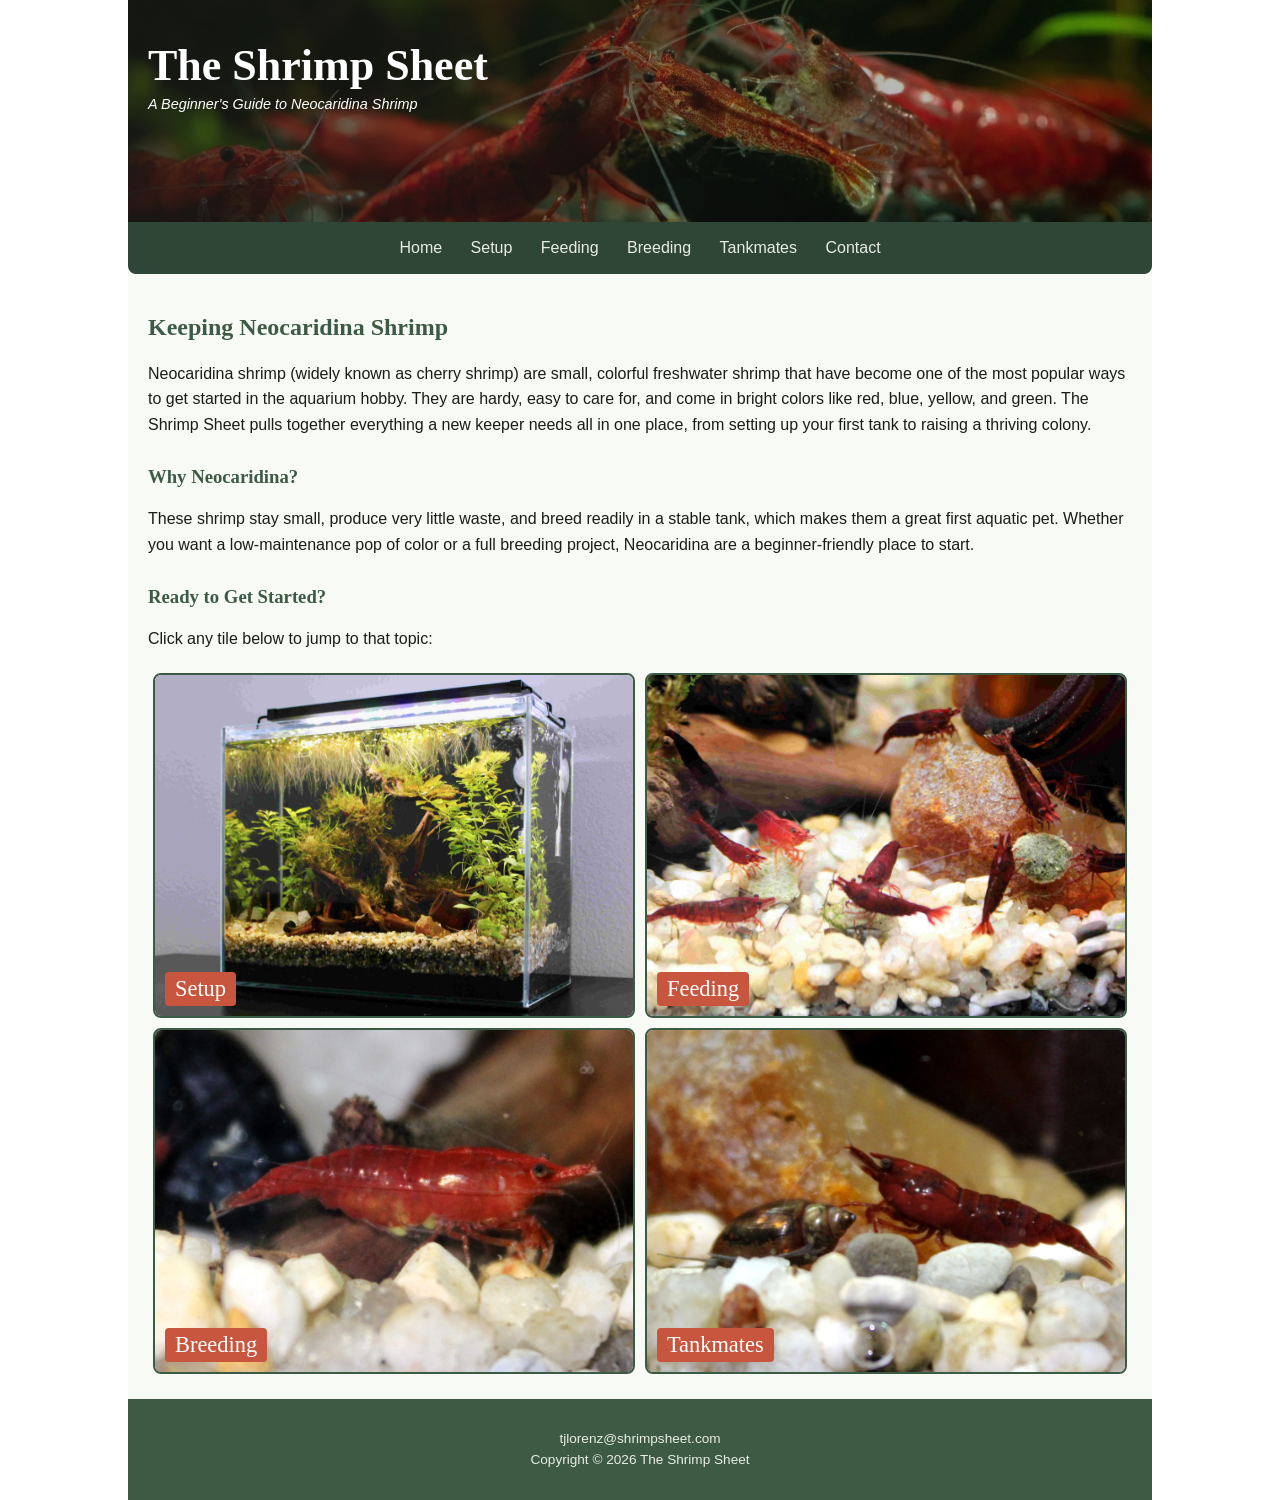
<file: index.html>
<!doctype html>
<html lang="en">
  <head>
    <meta charset="utf-8" />
    <meta name="viewport" content="width=device-width, initial-scale=1.0" />
    <title>The Shrimp Sheet :: Home</title>
    <meta
      name="description"
      content="A beginner's guide to keeping Neocaridina freshwater shrimp."
    />
    <link rel="stylesheet" href="shrimpsheet.css" />
  </head>
  <body>
    <div id="wrapper">
      <header id="hero-header">
        <h1>The Shrimp Sheet</h1>
        <p class="tagline">A Beginner's Guide to Neocaridina Shrimp</p>
      </header>

      <nav>
        <a href="index.html">Home</a>
        <a href="setup.html">Setup</a>
        <a href="feeding.html">Feeding</a>
        <a href="breeding.html">Breeding</a>
        <a href="tankmates.html">Tankmates</a>
        <a href="contact.html">Contact</a>
      </nav>

      <main>
        <h2>Keeping Neocaridina Shrimp</h2>
        <p>
          Neocaridina shrimp (widely known as cherry shrimp) are small, colorful
          freshwater shrimp that have become one of the most popular ways to get
          started in the aquarium hobby. They are hardy, easy to care for, and
          come in bright colors like red, blue, yellow, and green. The Shrimp
          Sheet pulls together everything a new keeper needs all in one place,
          from setting up your first tank to raising a thriving colony.
        </p>

        <h3>Why Neocaridina?</h3>
        <p>
          These shrimp stay small, produce very little waste, and breed readily
          in a stable tank, which makes them a great first aquatic pet. Whether
          you want a low-maintenance pop of color or a full breeding project,
          Neocaridina are a beginner-friendly place to start.
        </p>

        <h3>Ready to Get Started?</h3>
        <p>Click any tile below to jump to that topic:</p>
        <div id="tiles">
          <a href="setup.html" class="tile">
            <span class="tile-img">
              <img
                src="tile-setup.jpg"
                alt="Aquarium setup with plants, hardscape, substrate, light and filter"
              />
              <span class="tile-label">Setup</span>
            </span>
          </a>

          <a href="feeding.html" class="tile">
            <span class="tile-img">
              <img
                src="tile-feeding.jpg"
                alt="Shrimp feeding on algae wafers"
              />
              <span class="tile-label">Feeding</span>
            </span>
          </a>

          <a href="breeding.html" class="tile">
            <span class="tile-img">
              <img
                src="tile-breeding.jpg"
                alt="A female shrimp carrying eggs"
              />
              <span class="tile-label">Breeding</span>
            </span>
          </a>

          <a href="tankmates.html" class="tile">
            <span class="tile-img">
              <img
                src="tile-tankmates.jpg"
                alt="A snail beside shrimp in a planted tank"
              />
              <span class="tile-label">Tankmates</span>
            </span>
          </a>
        </div>
      </main>
      <footer>
        <p>
          tjlorenz@shrimpsheet.com<br />
          Copyright &copy; 2026 The Shrimp Sheet
        </p>
      </footer>
    </div>
  </body>
</html>
</file>
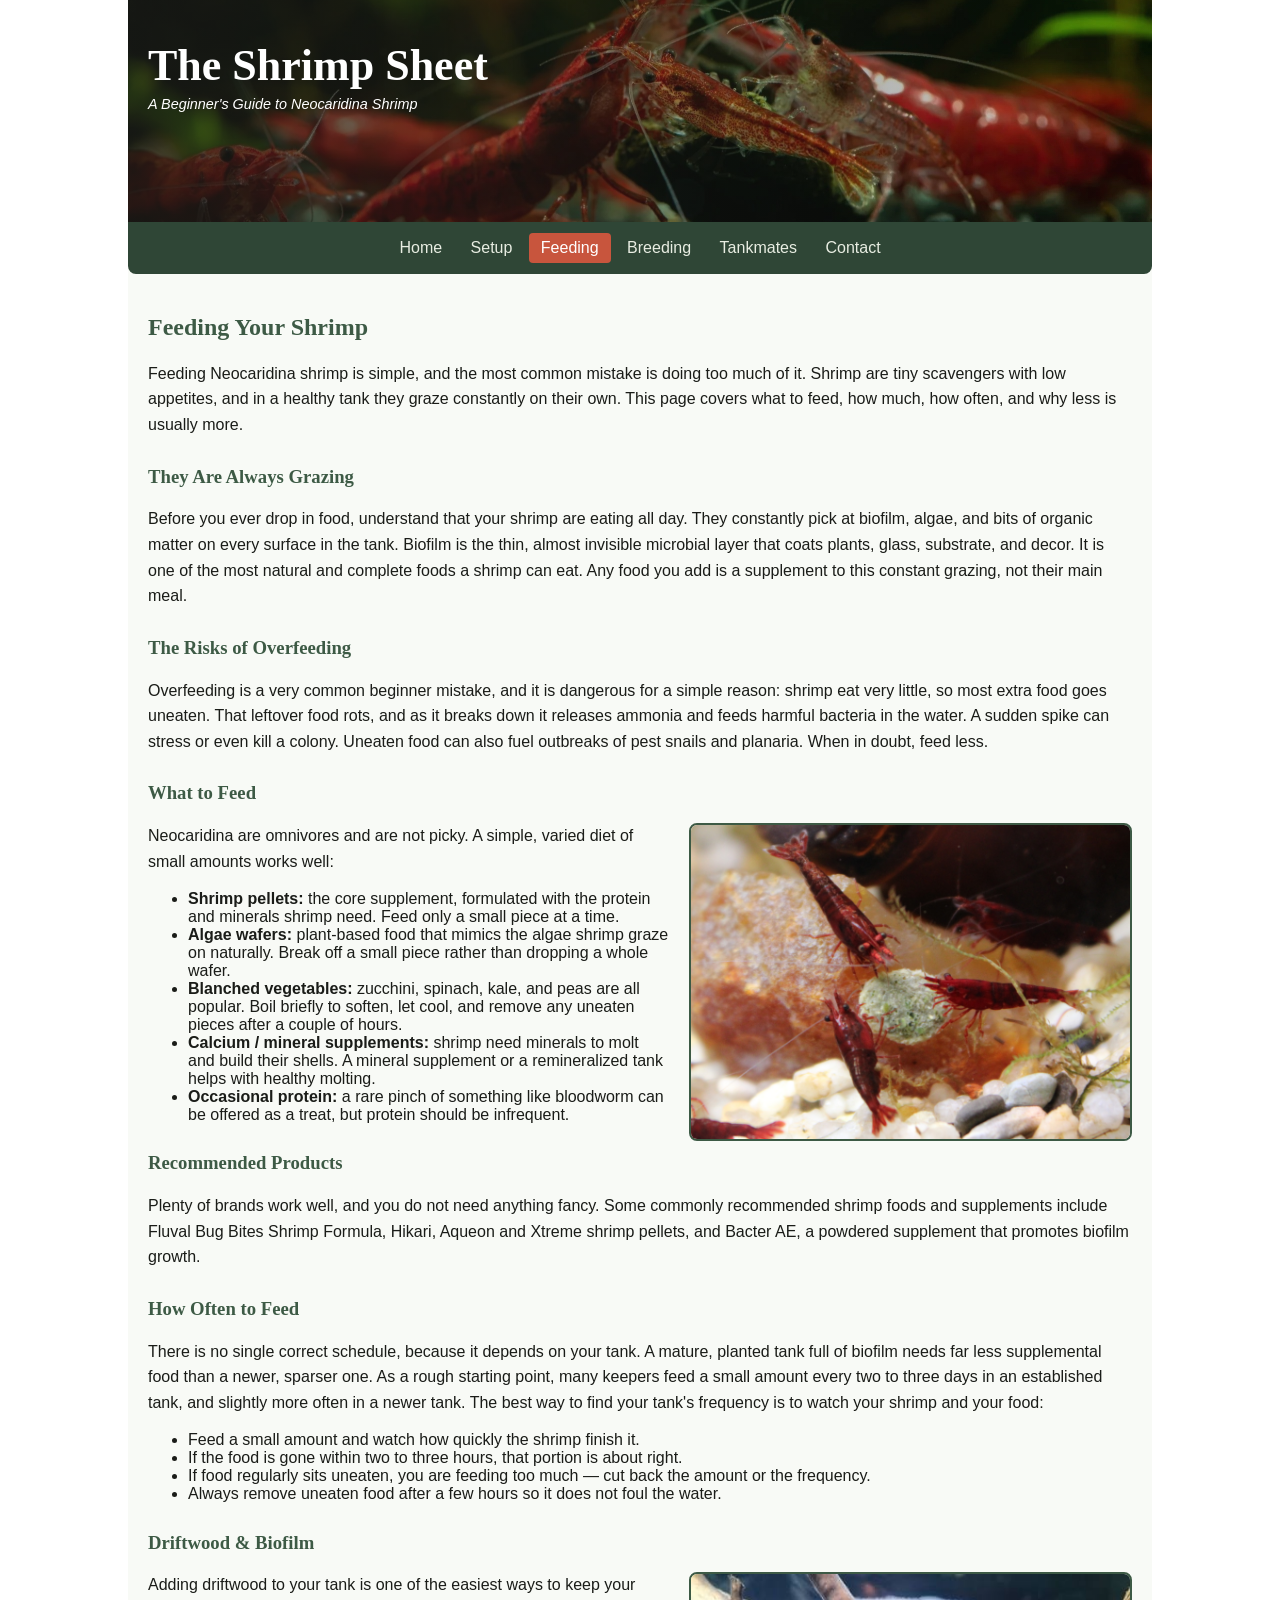
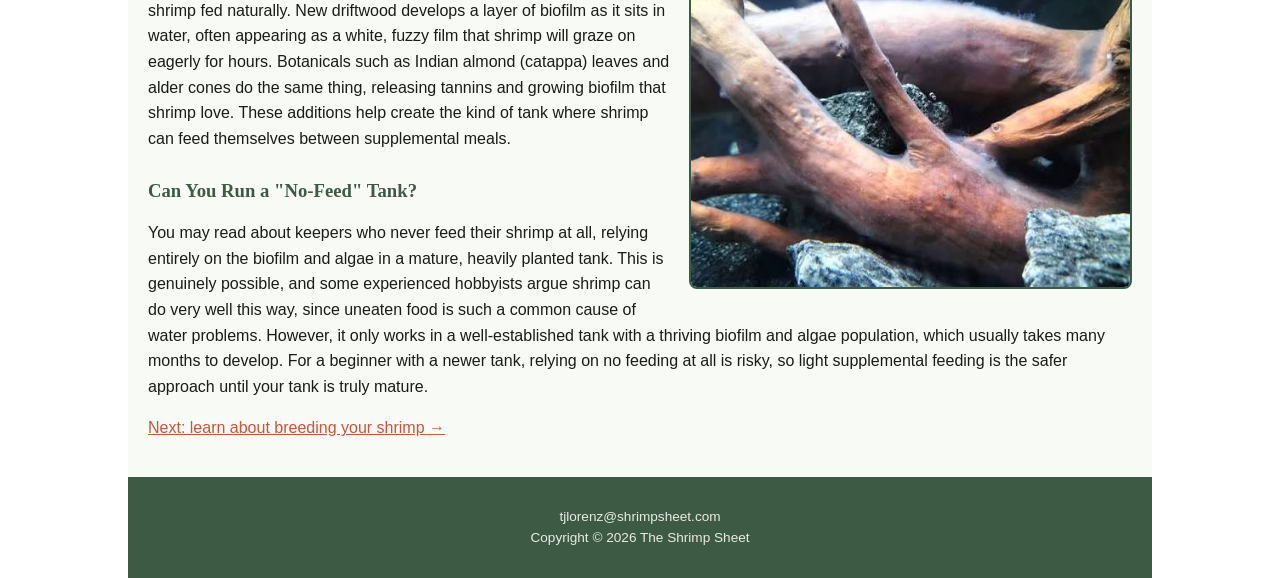
<file: feeding.html>
<!doctype html>
<html lang="en">
  <head>
    <meta charset="utf-8" />
    <meta name="viewport" content="width=device-width, initial-scale=1.0" />
    <title>The Shrimp Sheet :: Feeding</title>
    <meta
      name="description"
      content="What to feed Neocaridina shrimp, how often, and why overfeeding is the most common beginner mistake."
    />
    <link rel="stylesheet" href="shrimpsheet.css" />
  </head>
  <body>
    <div id="wrapper">
      <header id="hero-header">
        <h1>The Shrimp Sheet</h1>
        <p class="tagline">A Beginner's Guide to Neocaridina Shrimp</p>
      </header>

      <nav>
        <a href="index.html">Home</a>
        <a href="setup.html">Setup</a>
        <a href="feeding.html" class="active">Feeding</a>
        <a href="breeding.html">Breeding</a>
        <a href="tankmates.html">Tankmates</a>
        <a href="contact.html">Contact</a>
      </nav>

      <main>
        <h2>Feeding Your Shrimp</h2>
        <p>
          Feeding Neocaridina shrimp is simple, and the most common mistake is
          doing too much of it. Shrimp are tiny scavengers with low appetites,
          and in a healthy tank they graze constantly on their own. This page
          covers what to feed, how much, how often, and why less is usually
          more.
        </p>

        <h3>They Are Always Grazing</h3>
        <p>
          Before you ever drop in food, understand that your shrimp are eating
          all day. They constantly pick at biofilm, algae, and bits of organic
          matter on every surface in the tank. Biofilm is the thin, almost
          invisible microbial layer that coats plants, glass, substrate, and
          decor. It is one of the most natural and complete foods a shrimp can
          eat. Any food you add is a supplement to this constant grazing, not
          their main meal.
        </p>

        <h3>The Risks of Overfeeding</h3>
        <p>
          Overfeeding is a very common beginner mistake, and it is dangerous for
          a simple reason: shrimp eat very little, so most extra food goes
          uneaten. That leftover food rots, and as it breaks down it releases
          ammonia and feeds harmful bacteria in the water. A sudden spike can
          stress or even kill a colony. Uneaten food can also fuel outbreaks of
          pest snails and planaria. When in doubt, feed less.
        </p>

        <h3>What to Feed</h3>
        <img
          src="feeding-grazing.jpg"
          alt="Shrimp feeding on an algae wafer"
          class="content-img float-right"
        />
        <p>
          Neocaridina are omnivores and are not picky. A simple, varied diet of
          small amounts works well:
        </p>
        <ul>
          <li>
            <strong>Shrimp pellets:</strong> the core supplement, formulated
            with the protein and minerals shrimp need. Feed only a small piece
            at a time.
          </li>
          <li>
            <strong>Algae wafers:</strong> plant-based food that mimics the
            algae shrimp graze on naturally. Break off a small piece rather than
            dropping a whole wafer.
          </li>
          <li>
            <strong>Blanched vegetables:</strong> zucchini, spinach, kale, and
            peas are all popular. Boil briefly to soften, let cool, and remove
            any uneaten pieces after a couple of hours.
          </li>
          <li>
            <strong>Calcium / mineral supplements:</strong> shrimp need minerals
            to molt and build their shells. A mineral supplement or a
            remineralized tank helps with healthy molting.
          </li>
          <li>
            <strong>Occasional protein:</strong> a rare pinch of something like
            bloodworm can be offered as a treat, but protein should be
            infrequent.
          </li>
        </ul>

        <h3>Recommended Products</h3>
        <p>
          Plenty of brands work well, and you do not need anything fancy. Some
          commonly recommended shrimp foods and supplements include Fluval Bug
          Bites Shrimp Formula, Hikari, Aqueon and Xtreme shrimp pellets, and
          Bacter AE, a powdered supplement that promotes biofilm growth.
        </p>

        <h3>How Often to Feed</h3>
        <p>
          There is no single correct schedule, because it depends on your tank.
          A mature, planted tank full of biofilm needs far less supplemental
          food than a newer, sparser one. As a rough starting point, many
          keepers feed a small amount every two to three days in an established
          tank, and slightly more often in a newer tank. The best way to find
          your tank's frequency is to watch your shrimp and your food:
        </p>
        <ul>
          <li>
            Feed a small amount and watch how quickly the shrimp finish it.
          </li>
          <li>
            If the food is gone within two to three hours, that portion is about
            right.
          </li>
          <li>
            If food regularly sits uneaten, you are feeding too much &mdash; cut
            back the amount or the frequency.
          </li>
          <li>
            Always remove uneaten food after a few hours so it does not foul the
            water.
          </li>
        </ul>

        <h3>Driftwood &amp; Biofilm</h3>
        <img
          src="feeding-driftwood.jpg"
          alt="Driftwood in a shrimp tank covered in a thin layer of biofilm"
          class="content-img float-right"
        />
        <p>
          Adding driftwood to your tank is one of the easiest ways to keep your
          shrimp fed naturally. New driftwood develops a layer of biofilm as it
          sits in water, often appearing as a white, fuzzy film that shrimp will
          graze on eagerly for hours. Botanicals such as Indian almond (catappa)
          leaves and alder cones do the same thing, releasing tannins and
          growing biofilm that shrimp love. These additions help create the kind
          of tank where shrimp can feed themselves between supplemental meals.
        </p>

        <h3>Can You Run a "No-Feed" Tank?</h3>
        <p>
          You may read about keepers who never feed their shrimp at all, relying
          entirely on the biofilm and algae in a mature, heavily planted tank.
          This is genuinely possible, and some experienced hobbyists argue
          shrimp can do very well this way, since uneaten food is such a common
          cause of water problems. However, it only works in a well-established
          tank with a thriving biofilm and algae population, which usually takes
          many months to develop. For a beginner with a newer tank, relying on
          no feeding at all is risky, so light supplemental feeding is the safer
          approach until your tank is truly mature.
        </p>

        <p>
          <a href="breeding.html"
            >Next: learn about breeding your shrimp &rarr;</a
          >
        </p>
      </main>
      <footer>
        <p>
          tjlorenz@shrimpsheet.com<br />
          Copyright &copy; 2026 The Shrimp Sheet
        </p>
      </footer>
    </div>
  </body>
</html>
</file>
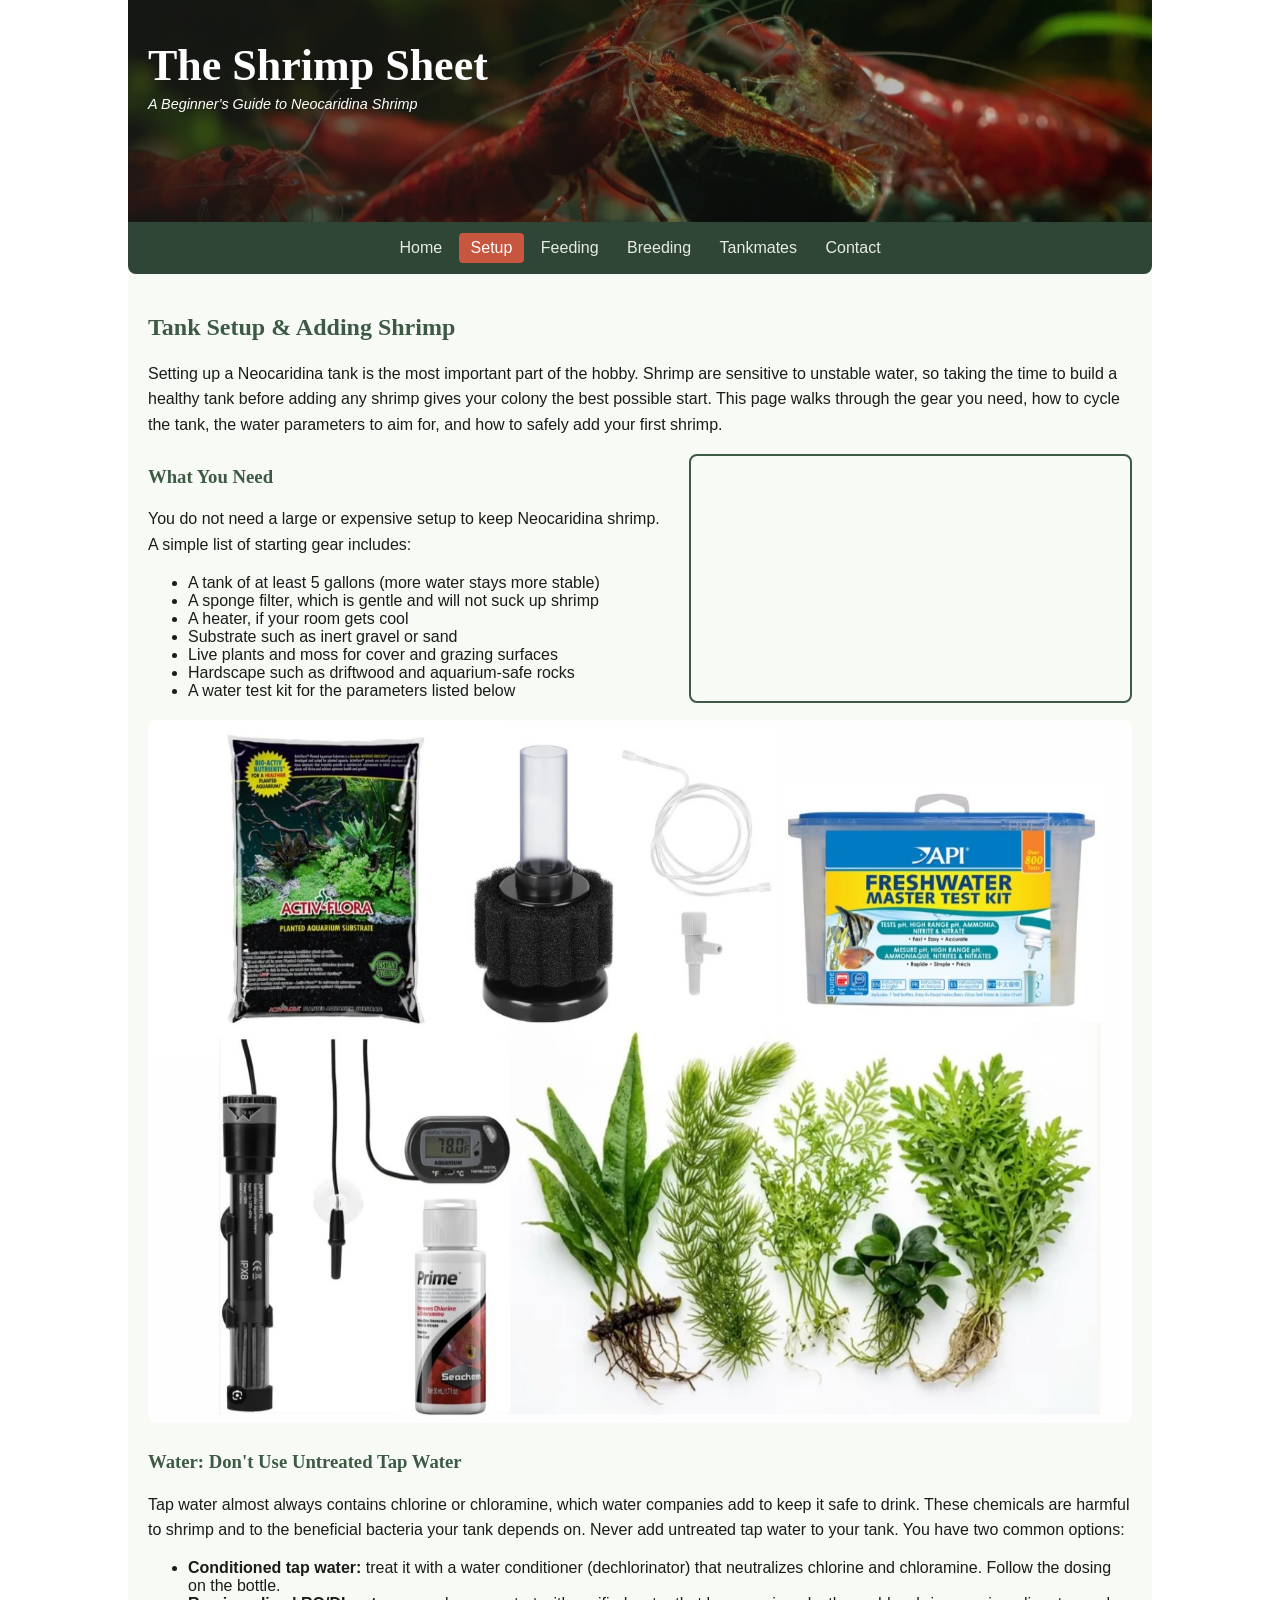
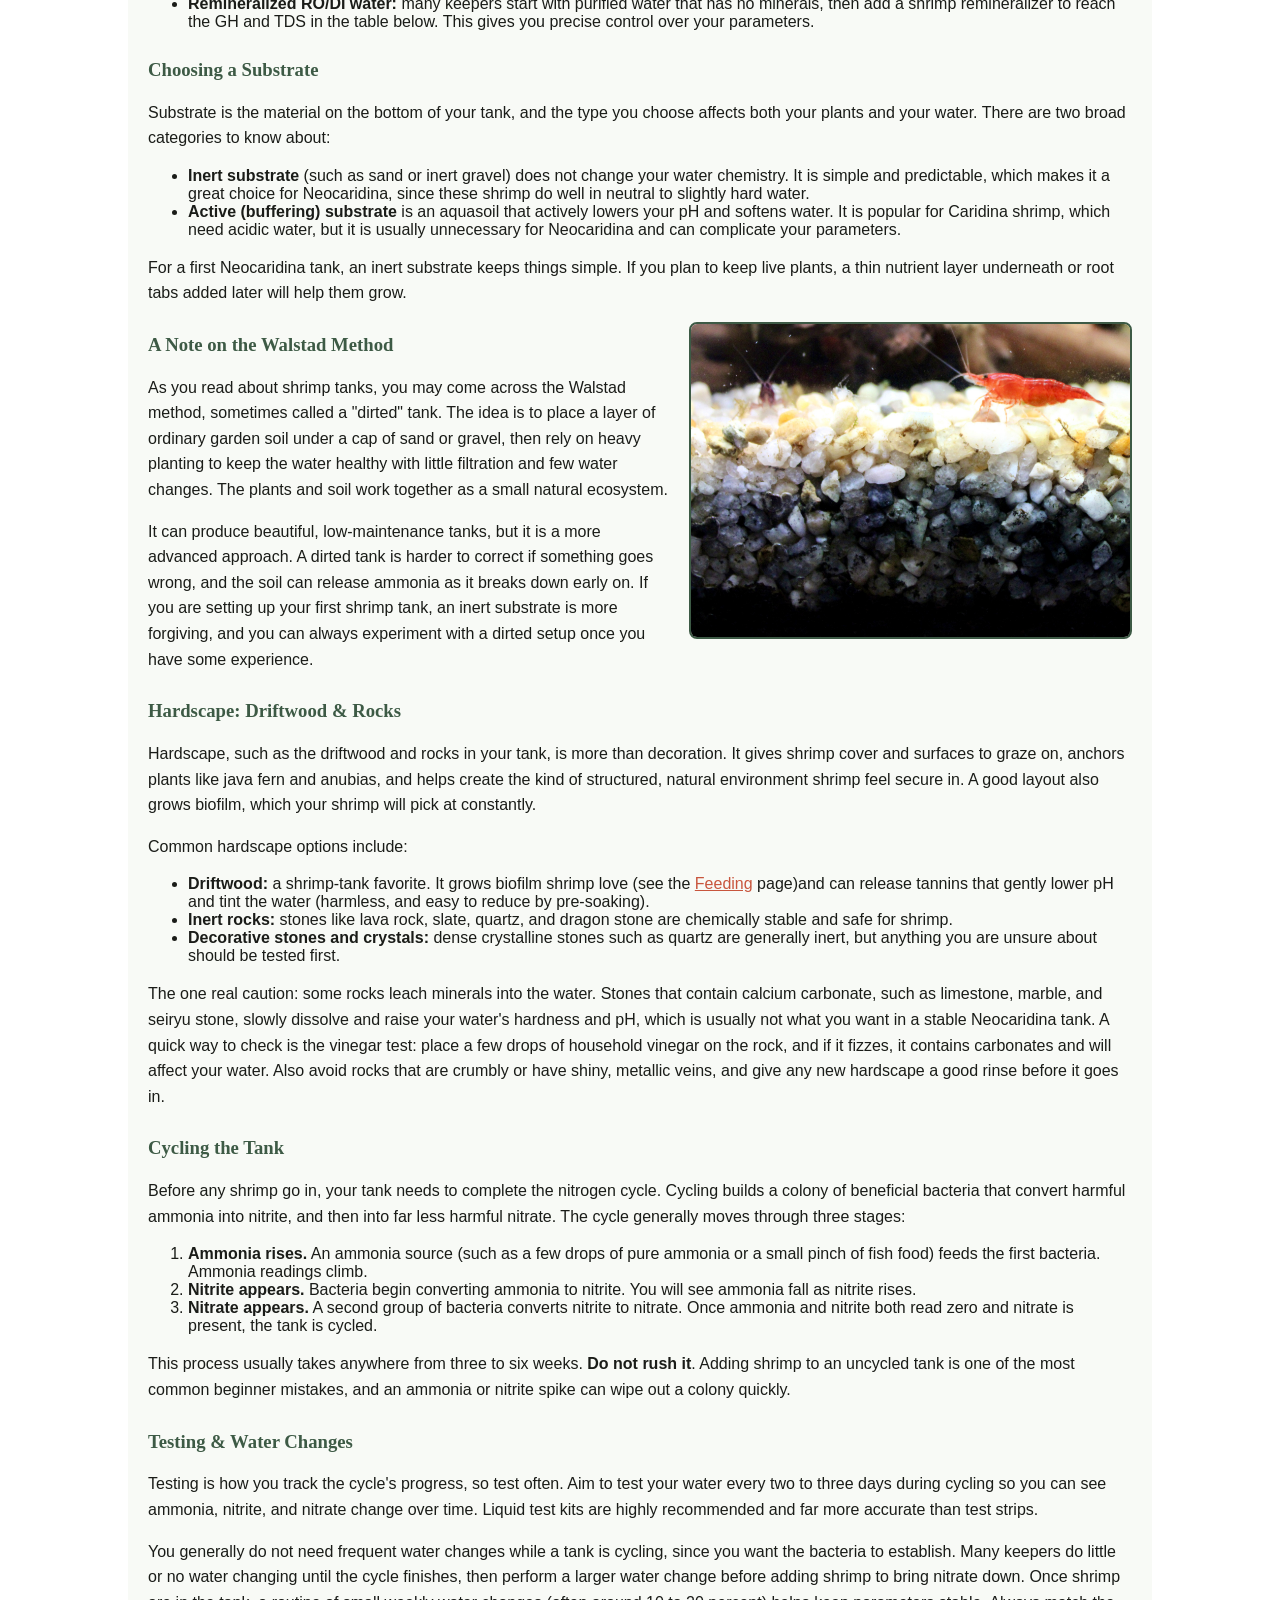
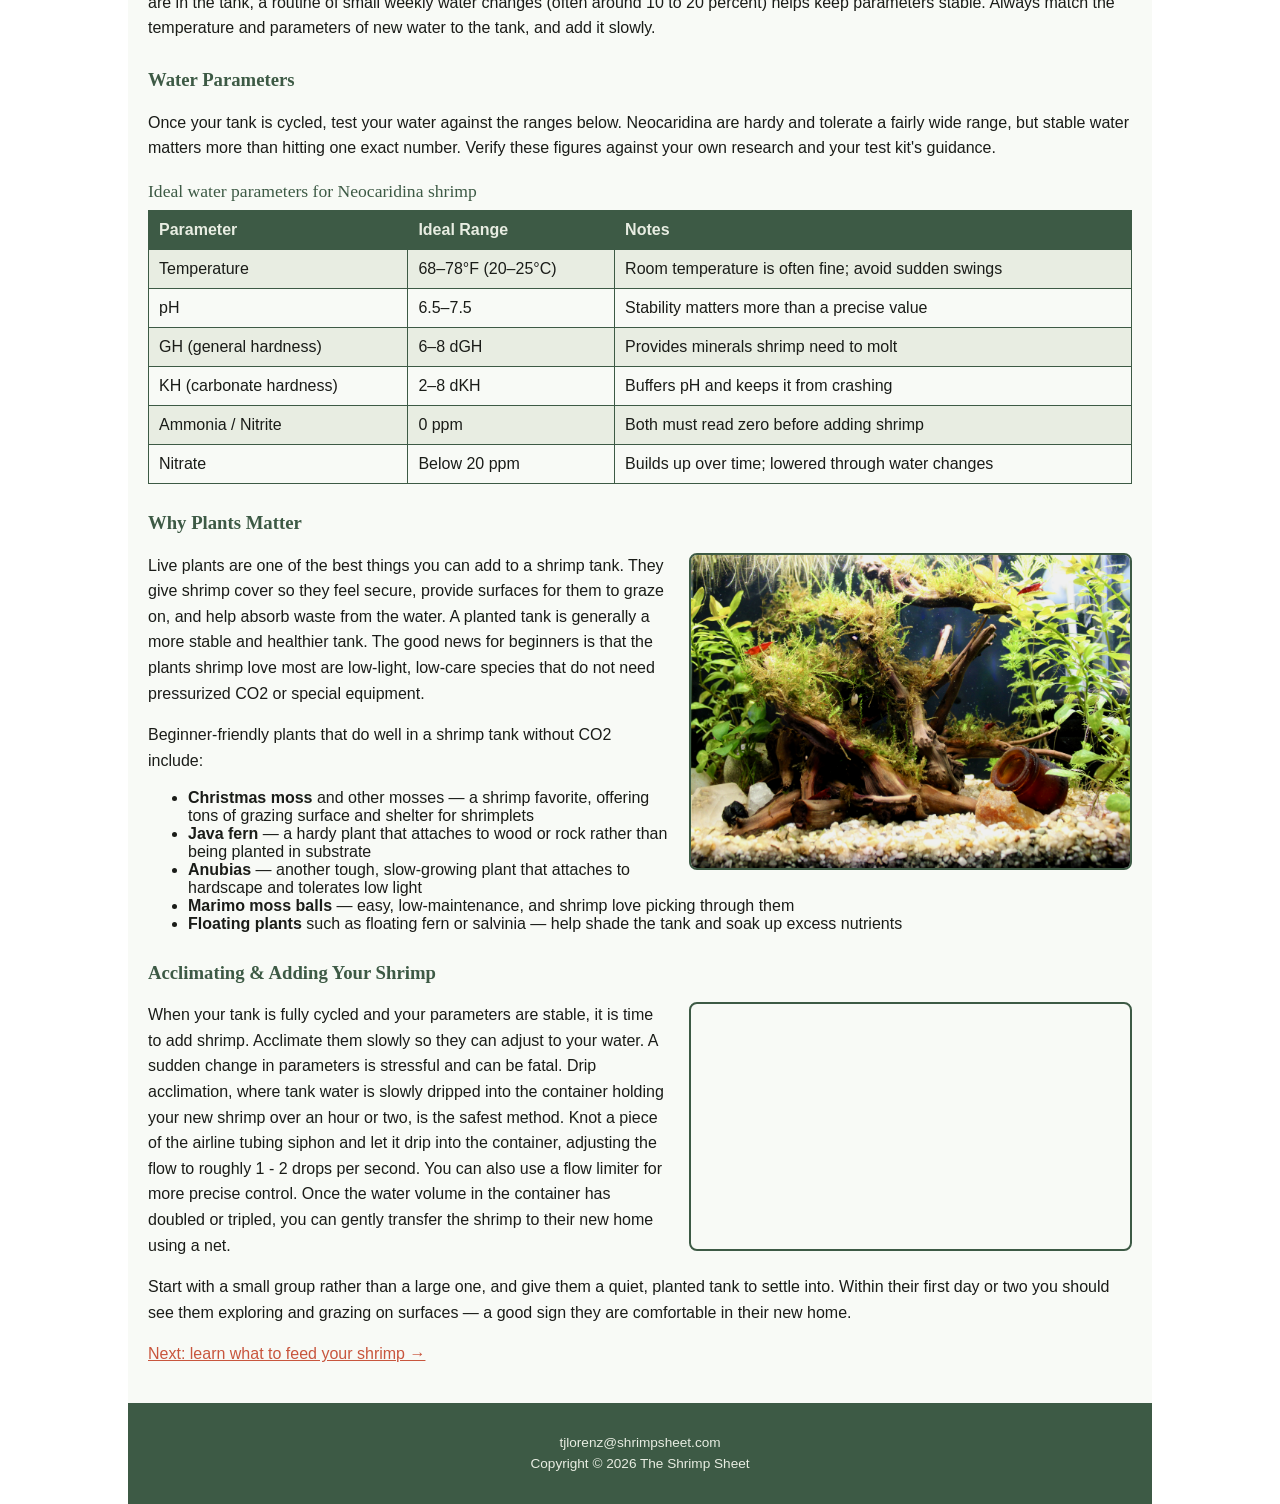
<file: setup.html>
<!doctype html>
<html lang="en">
  <head>
    <meta charset="utf-8" />
    <meta name="viewport" content="width=device-width, initial-scale=1.0" />
    <title>The Shrimp Sheet :: Setup</title>
    <meta
      name="description"
      content="How to set up and cycle your first Neocaridina shrimp tank, including ideal water parameters."
    />
    <link rel="stylesheet" href="shrimpsheet.css" />
  </head>
  <body>
    <div id="wrapper">
      <header id="hero-header">
        <h1>The Shrimp Sheet</h1>
        <p class="tagline">A Beginner's Guide to Neocaridina Shrimp</p>
      </header>

      <nav>
        <a href="index.html">Home</a>
        <a href="setup.html" class="active">Setup</a>
        <a href="feeding.html">Feeding</a>
        <a href="breeding.html">Breeding</a>
        <a href="tankmates.html">Tankmates</a>
        <a href="contact.html">Contact</a>
      </nav>

      <main>
        <h2>Tank Setup &amp; Adding Shrimp</h2>
        <p>
          Setting up a Neocaridina tank is the most important part of the hobby.
          Shrimp are sensitive to unstable water, so taking the time to build a
          healthy tank before adding any shrimp gives your colony the best
          possible start. This page walks through the gear you need, how to
          cycle the tank, the water parameters to aim for, and how to safely add
          your first shrimp.
        </p>
        <div class="video-wrap float-right">
          <iframe
            src="https://www.youtube.com/embed/iFSZM7Ntz6s?si=-M2l5_dCrrNkT8Sy"
            title="Short description of the video"
            allow="
              accelerometer;
              autoplay;
              clipboard-write;
              encrypted-media;
              gyroscope;
              picture-in-picture;
            "
            allowfullscreen
          ></iframe>
        </div>

        <h3>What You Need</h3>
        <p>
          You do not need a large or expensive setup to keep Neocaridina shrimp.
          A simple list of starting gear includes:
        </p>
        <ul>
          <li>A tank of at least 5 gallons (more water stays more stable)</li>
          <li>A sponge filter, which is gentle and will not suck up shrimp</li>
          <li>A heater, if your room gets cool</li>
          <li>Substrate such as inert gravel or sand</li>
          <li>Live plants and moss for cover and grazing surfaces</li>
          <li>Hardscape such as driftwood and aquarium-safe rocks</li>
          <li>A water test kit for the parameters listed below</li>
        </ul>
        <img
          src="setup-gear.jpg"
          alt="A collage of setup gear, including: substrate, plants, a heater, a sponge filter, a test kit, and water conditioner."
          class="full-img"
        />
        <h3>Water: Don't Use Untreated Tap Water</h3>
        <p>
          Tap water almost always contains chlorine or chloramine, which water
          companies add to keep it safe to drink. These chemicals are harmful to
          shrimp and to the beneficial bacteria your tank depends on. Never add
          untreated tap water to your tank. You have two common options:
        </p>
        <ul>
          <li>
            <strong>Conditioned tap water:</strong> treat it with a water
            conditioner (dechlorinator) that neutralizes chlorine and
            chloramine. Follow the dosing on the bottle.
          </li>
          <li>
            <strong>Remineralized RO/DI water:</strong> many keepers start with
            purified water that has no minerals, then add a shrimp remineralizer
            to reach the GH and TDS in the table below. This gives you precise
            control over your parameters.
          </li>
        </ul>

        <h3>Choosing a Substrate</h3>
        <p>
          Substrate is the material on the bottom of your tank, and the type you
          choose affects both your plants and your water. There are two broad
          categories to know about:
        </p>
        <ul>
          <li>
            <strong>Inert substrate</strong> (such as sand or inert gravel) does
            not change your water chemistry. It is simple and predictable, which
            makes it a great choice for Neocaridina, since these shrimp do well
            in neutral to slightly hard water.
          </li>
          <li>
            <strong>Active (buffering) substrate</strong> is an aquasoil that
            actively lowers your pH and softens water. It is popular for
            Caridina shrimp, which need acidic water, but it is usually
            unnecessary for Neocaridina and can complicate your parameters.
          </li>
        </ul>
        <p>
          For a first Neocaridina tank, an inert substrate keeps things simple.
          If you plan to keep live plants, a thin nutrient layer underneath or
          root tabs added later will help them grow.
        </p>
        <img
          src="setup-substrate.jpg"
          alt="Aquarium substrate at the bottom of a planted tank"
          class="content-img float-right"
        />

        <h3>A Note on the Walstad Method</h3>
        <p>
          As you read about shrimp tanks, you may come across the Walstad
          method, sometimes called a "dirted" tank. The idea is to place a layer
          of ordinary garden soil under a cap of sand or gravel, then rely on
          heavy planting to keep the water healthy with little filtration and
          few water changes. The plants and soil work together as a small
          natural ecosystem.
        </p>
        <p>
          It can produce beautiful, low-maintenance tanks, but it is a more
          advanced approach. A dirted tank is harder to correct if something
          goes wrong, and the soil can release ammonia as it breaks down early
          on. If you are setting up your first shrimp tank, an inert substrate
          is more forgiving, and you can always experiment with a dirted setup
          once you have some experience.
        </p>

        <h3>Hardscape: Driftwood &amp; Rocks</h3>
        <p>
          Hardscape, such as the driftwood and rocks in your tank, is more than
          decoration. It gives shrimp cover and surfaces to graze on, anchors
          plants like java fern and anubias, and helps create the kind of
          structured, natural environment shrimp feel secure in. A good layout
          also grows biofilm, which your shrimp will pick at constantly.
        </p>
        <p>Common hardscape options include:</p>
        <ul>
          <li>
            <strong>Driftwood:</strong> a shrimp-tank favorite. It grows biofilm
            shrimp love (see the <a href="feeding.html">Feeding</a>
            page)and can release tannins that gently lower pH and tint the water
            (harmless, and easy to reduce by pre-soaking).
          </li>
          <li>
            <strong>Inert rocks:</strong> stones like lava rock, slate, quartz,
            and dragon stone are chemically stable and safe for shrimp.
          </li>
          <li>
            <strong>Decorative stones and crystals:</strong> dense crystalline
            stones such as quartz are generally inert, but anything you are
            unsure about should be tested first.
          </li>
        </ul>
        <p>
          The one real caution: some rocks leach minerals into the water. Stones
          that contain calcium carbonate, such as limestone, marble, and seiryu
          stone, slowly dissolve and raise your water's hardness and pH, which
          is usually not what you want in a stable Neocaridina tank. A quick way
          to check is the vinegar test: place a few drops of household vinegar
          on the rock, and if it fizzes, it contains carbonates and will affect
          your water. Also avoid rocks that are crumbly or have shiny, metallic
          veins, and give any new hardscape a good rinse before it goes in.
        </p>

        <h3>Cycling the Tank</h3>
        <p>
          Before any shrimp go in, your tank needs to complete the nitrogen
          cycle. Cycling builds a colony of beneficial bacteria that convert
          harmful ammonia into nitrite, and then into far less harmful nitrate.
          The cycle generally moves through three stages:
        </p>
        <ol>
          <li>
            <strong>Ammonia rises.</strong> An ammonia source (such as a few
            drops of pure ammonia or a small pinch of fish food) feeds the first
            bacteria. Ammonia readings climb.
          </li>
          <li>
            <strong>Nitrite appears.</strong> Bacteria begin converting ammonia
            to nitrite. You will see ammonia fall as nitrite rises.
          </li>
          <li>
            <strong>Nitrate appears.</strong> A second group of bacteria
            converts nitrite to nitrate. Once ammonia and nitrite both read zero
            and nitrate is present, the tank is cycled.
          </li>
        </ol>
        <p>
          This process usually takes anywhere from three to six weeks.
          <strong>Do not rush it</strong>. Adding shrimp to an uncycled tank is
          one of the most common beginner mistakes, and an ammonia or nitrite
          spike can wipe out a colony quickly.
        </p>

        <h3>Testing &amp; Water Changes</h3>
        <p>
          Testing is how you track the cycle's progress, so test often. Aim to
          test your water every two to three days during cycling so you can see
          ammonia, nitrite, and nitrate change over time. Liquid test kits are
          highly recommended and far more accurate than test strips.
        </p>
        <p>
          You generally do not need frequent water changes while a tank is
          cycling, since you want the bacteria to establish. Many keepers do
          little or no water changing until the cycle finishes, then perform a
          larger water change before adding shrimp to bring nitrate down. Once
          shrimp are in the tank, a routine of small weekly water changes (often
          around 10 to 20 percent) helps keep parameters stable. Always match
          the temperature and parameters of new water to the tank, and add it
          slowly.
        </p>

        <h3>Water Parameters</h3>
        <p>
          Once your tank is cycled, test your water against the ranges below.
          Neocaridina are hardy and tolerate a fairly wide range, but stable
          water matters more than hitting one exact number. Verify these figures
          against your own research and your test kit's guidance.
        </p>

        <table>
          <caption>
            Ideal water parameters for Neocaridina shrimp
          </caption>
          <tr>
            <th>Parameter</th>
            <th>Ideal Range</th>
            <th>Notes</th>
          </tr>
          <tr>
            <td>Temperature</td>
            <td>68&ndash;78&deg;F (20&ndash;25&deg;C)</td>
            <td>Room temperature is often fine; avoid sudden swings</td>
          </tr>
          <tr>
            <td>pH</td>
            <td>6.5&ndash;7.5</td>
            <td>Stability matters more than a precise value</td>
          </tr>
          <tr>
            <td>GH (general hardness)</td>
            <td>6&ndash;8 dGH</td>
            <td>Provides minerals shrimp need to molt</td>
          </tr>
          <tr>
            <td>KH (carbonate hardness)</td>
            <td>2&ndash;8 dKH</td>
            <td>Buffers pH and keeps it from crashing</td>
          </tr>
          <tr>
            <td>Ammonia / Nitrite</td>
            <td>0 ppm</td>
            <td>Both must read zero before adding shrimp</td>
          </tr>
          <tr>
            <td>Nitrate</td>
            <td>Below 20 ppm</td>
            <td>Builds up over time; lowered through water changes</td>
          </tr>
        </table>

        <h3>Why Plants Matter</h3>
        <img
          src="setup-plants.jpg"
          alt="A densely planted shrimp tank with moss and floating plants"
          class="content-img float-right"
        />
        <p>
          Live plants are one of the best things you can add to a shrimp tank.
          They give shrimp cover so they feel secure, provide surfaces for them
          to graze on, and help absorb waste from the water. A planted tank is
          generally a more stable and healthier tank. The good news for
          beginners is that the plants shrimp love most are low-light, low-care
          species that do not need pressurized CO2 or special equipment.
        </p>
        <p>
          Beginner-friendly plants that do well in a shrimp tank without CO2
          include:
        </p>
        <ul>
          <li>
            <strong>Christmas moss</strong> and other mosses &mdash; a shrimp
            favorite, offering tons of grazing surface and shelter for
            shrimplets
          </li>
          <li>
            <strong>Java fern</strong> &mdash; a hardy plant that attaches to
            wood or rock rather than being planted in substrate
          </li>
          <li>
            <strong>Anubias</strong> &mdash; another tough, slow-growing plant
            that attaches to hardscape and tolerates low light
          </li>
          <li>
            <strong>Marimo moss balls</strong> &mdash; easy, low-maintenance,
            and shrimp love picking through them
          </li>
          <li>
            <strong>Floating plants</strong> such as floating fern or salvinia
            &mdash; help shade the tank and soak up excess nutrients
          </li>
        </ul>

        <h3>Acclimating &amp; Adding Your Shrimp</h3>
        <div class="video-wrap float-right">
          <iframe
            src="https://www.youtube.com/embed/Rt1_3oXjt1w?si=HkSfG2Tf9ZihQYsy"
            title="Short description of the video"
            allow="
              accelerometer;
              autoplay;
              clipboard-write;
              encrypted-media;
              gyroscope;
              picture-in-picture;
            "
            allowfullscreen
          ></iframe>
        </div>
        <p>
          When your tank is fully cycled and your parameters are stable, it is
          time to add shrimp. Acclimate them slowly so they can adjust to your
          water. A sudden change in parameters is stressful and can be fatal.
          Drip acclimation, where tank water is slowly dripped into the
          container holding your new shrimp over an hour or two, is the safest
          method. Knot a piece of the airline tubing siphon and let it drip into
          the container, adjusting the flow to roughly 1 - 2 drops per second.
          You can also use a flow limiter for more precise control. Once the
          water volume in the container has doubled or tripled, you can gently
          transfer the shrimp to their new home using a net.
        </p>
        <p>
          Start with a small group rather than a large one, and give them a
          quiet, planted tank to settle into. Within their first day or two you
          should see them exploring and grazing on surfaces &mdash; a good sign
          they are comfortable in their new home.
        </p>

        <p>
          <a href="feeding.html">Next: learn what to feed your shrimp &rarr;</a>
        </p>
      </main>

      <footer>
        <p>
          tjlorenz@shrimpsheet.com<br />
          Copyright &copy; 2026 The Shrimp Sheet
        </p>
      </footer>
    </div>
  </body>
</html>
</file>
<file: shrimpsheet.css>
* {
  box-sizing: border-box;
}

body {
  margin: 0;
  padding: 0;
  background-color: #ffffff;
  color: #1a1c18;
  font-family: Verdana, Arial, sans-serif;
}

#wrapper {
  background-color: #f8faf6;
}

h1,
h2,
h3 {
  font-family: Georgia, "Times New Roman", serif;
}

h2,
h3 {
  color: #3d5a45;
}

* + h2,
* + h3,
* + h4 {
  margin-top: 1.5em;
}

header {
  background-color: #3d5a45;
  color: #e8ede2;
  padding: 20px;
}

#hero-header {
  background-image:
    linear-gradient(to right, rgba(26, 28, 24, 0.8), rgba(26, 28, 24, 0.15)),
    url("hero.jpg");
  background-size: cover;
  background-position: center;
  color: #ffffff;
  padding: 36px 20px 40px 20px;
}

h1 {
  margin: 0;
  font-size: 2em;
}

.tagline {
  margin: 5px 0 0 0;
  font-style: italic;
  font-size: 0.9em;
}

nav {
  background-color: #2f4636;
  padding: 8px 20px;
  text-align: center;
  border-radius: 0 0 8px 8px;
}

nav a {
  display: inline-block;
  color: #e8ede2;
  text-decoration: none;
  padding: 6px 12px;
  margin: 3px 0px;
  border-radius: 4px;
  transition:
    background-color 0.25s ease,
    color 0.25s ease;
}

nav a:link {
  color: #e8ede2;
}

nav a:visited {
  color: #e8ede2;
}

nav a:hover {
  color: #ffffff;
  background-color: #c8553d;
}

nav a.active {
  color: #ffffff;
  background-color: #c8553d;
  border-radius: 4px;
}

main {
  padding: 20px;
  display: block;
}

main p {
  line-height: 1.6;
}

main a {
  color: #c8553d;
}

main a:hover {
  color: #a8412d;
}

#tiles {
  display: flex;
  flex-wrap: wrap;
}

.tile {
  display: block;
  width: 100%;
  padding: 5px;
  text-decoration: none;
  transition: transform 0.25s ease;
}

.tile:hover {
  transform: scale(1.03);
}

.tile-img {
  position: relative;
  line-height: 0;
}

.tile img {
  width: 100%;
  height: auto;
  display: block;
  border: 2px solid #3d5a45;
  border-radius: 8px;
}

.tile-label {
  position: absolute;
  bottom: 12px;
  left: 12px;
  background-color: #c8553d;
  color: #ffffff;
  border-radius: 4px;
  padding: 4px 10px;
  font-family: Georgia, "Times New Roman", serif;
  font-size: 1.4em;
  line-height: normal;
}

.content-img {
  width: 100%;
  height: auto;
  display: block;
  border: 2px solid #3d5a45;
  border-radius: 8px;
  margin: 15px 0;
}

.video-wrap {
  position: relative;
  height: 0;
  padding-bottom: 56.25%;
  margin: 20px 0;
}

.video-wrap iframe {
  position: absolute;
  top: 0;
  left: 0;
  width: 100%;
  height: 100%;
  border: 2px solid #3d5a45;
  border-radius: 8px;
}

table {
  border-collapse: collapse;
  width: 100%;
  margin: 20px 0;
}

caption {
  font-family: Georgia, "Times New Roman", serif;
  font-size: 1.1em;
  color: #3d5a45;
  text-align: left;
  padding-bottom: 8px;
}

th,
td {
  border: 1px solid #3d5a45;
  padding: 10px;
  text-align: left;
}

th {
  background-color: #3d5a45;
  color: #e8ede2;
}

tr:nth-child(even) {
  background-color: #e8ede2;
}

.full-img {
  width: 100%;
  height: auto;
  display: block;
  margin: 20px 0;
  border-radius: 8px;
}

form {
  display: flex;
  flex-direction: column;
  flex-wrap: nowrap;
  margin-top: 10px;
}

input,
select,
textarea {
  margin-bottom: 0.5em;
  padding: 4px;
  font-family: inherit;
  font-size: 1em;
  border-radius: 4px;
}

label {
  font-weight: bold;
  margin-bottom: 2px;
}

input[type="submit"] {
  background-color: #c8553d;
  color: #ffffff;
  border: none;
  border-radius: 6px;
  padding: 10px;
  font-family: Georgia, "Times New Roman", serif;
  cursor: pointer;
}

input[type="submit"]:hover {
  background-color: #a8412d;
}

h4 {
  font-family: Georgia, "Times New Roman", serif;
  color: #c8553d;
  margin-bottom: 4px;
}

footer {
  background-color: #3d5a45;
  color: #e8ede2;
  text-align: center;
  padding: 15px;
  font-size: 0.85em;
  line-height: 1.6;
}

footer a {
  color: #e8ede2;
}

@media (min-width: 600px) {
  .tile {
    width: 50%;
  }

  .content-img.float-right {
    float: right;
    width: 45%;
    margin: 0 0 15px 20px;
  }

  .video-wrap.float-right {
    float: right;
    width: 45%;
    padding-bottom: 25.3%;
    margin: 0 0 15px 20px;
  }

  form {
    display: grid;
    grid-template-columns: 6em 1fr;
    grid-gap: 1em;
    max-width: 30em;
  }

  label {
    margin-bottom: 0;
    align-self: center;
  }

  input,
  select,
  textarea {
    margin-bottom: 0;
  }

  input[type="submit"] {
    grid-column: 2;
    width: 12em;
  }
}

@media (min-width: 1024px) {
  #wrapper {
    width: 80%;
    max-width: 1200px;
    margin: 0 auto;
  }

  h1 {
    font-size: 2.75em;
  }

  #hero-header {
    padding: 40px 20px 110px 20px;
  }
}
</file>
